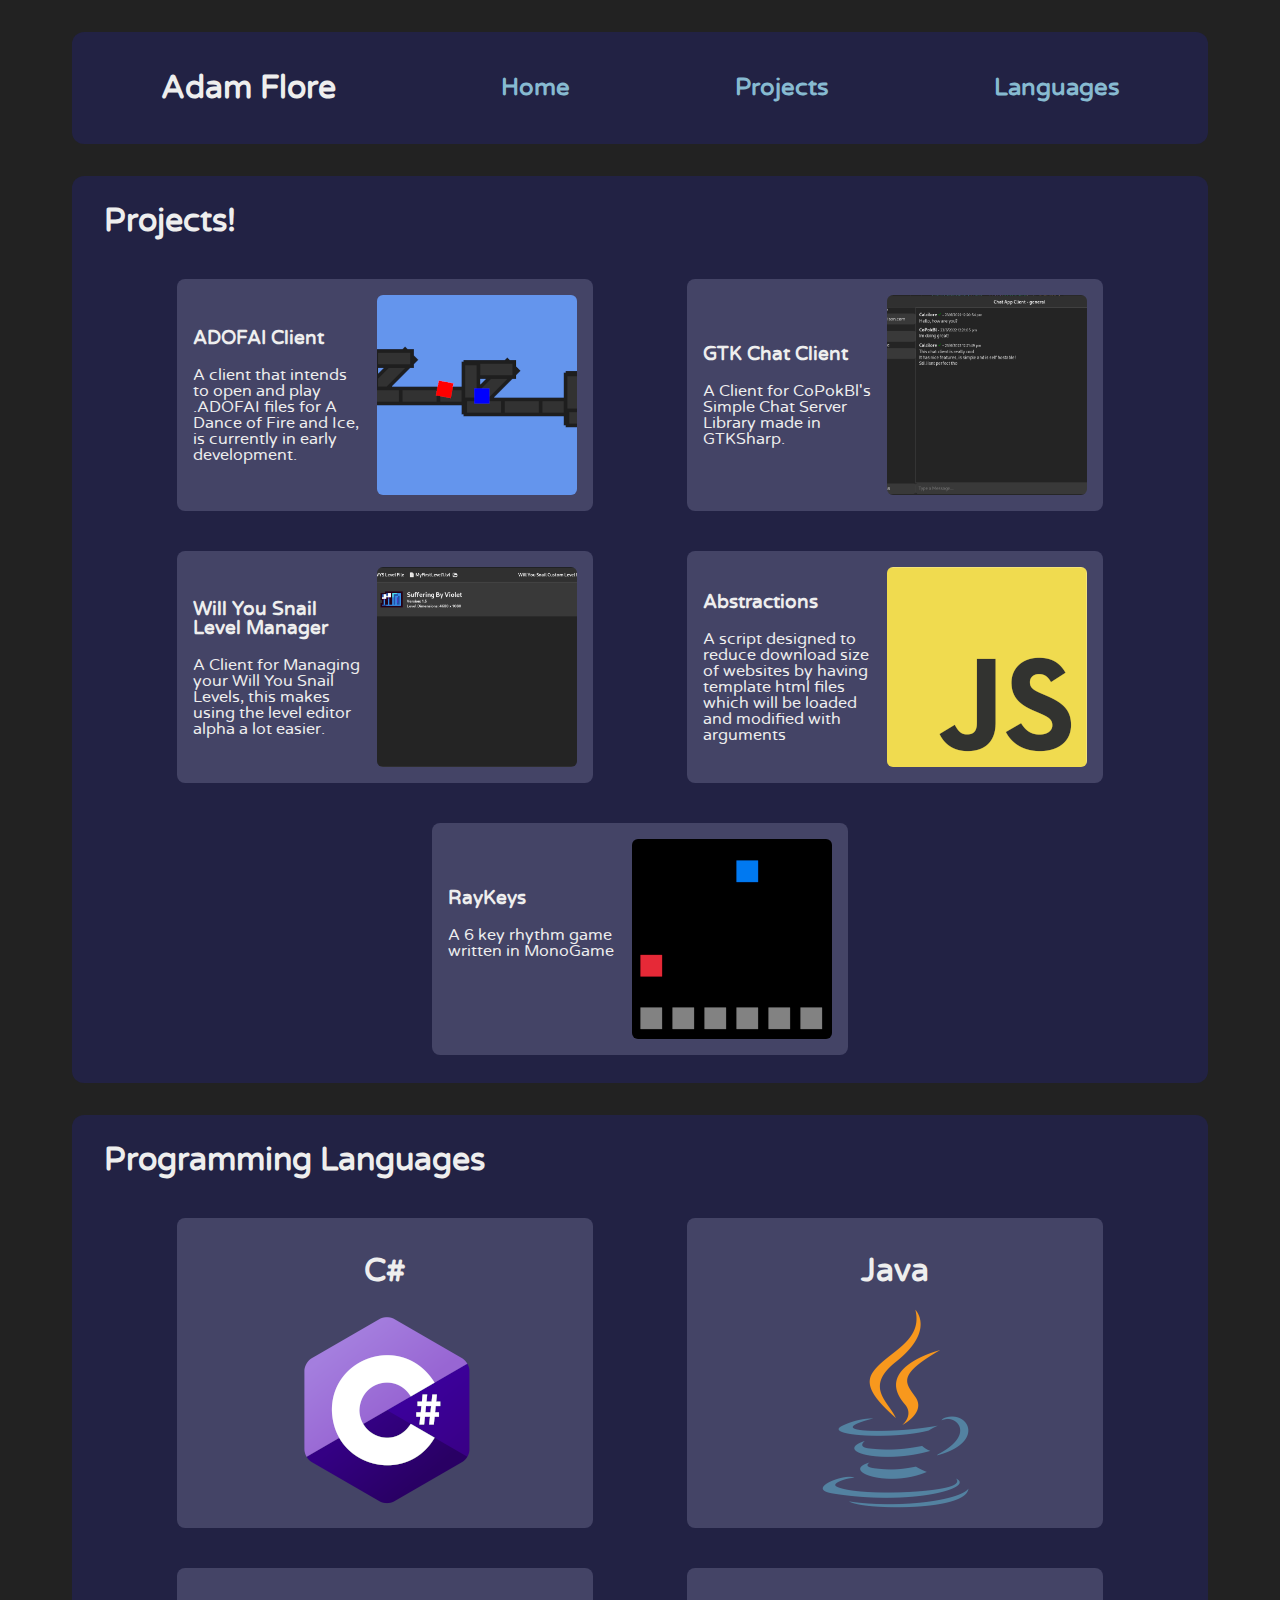
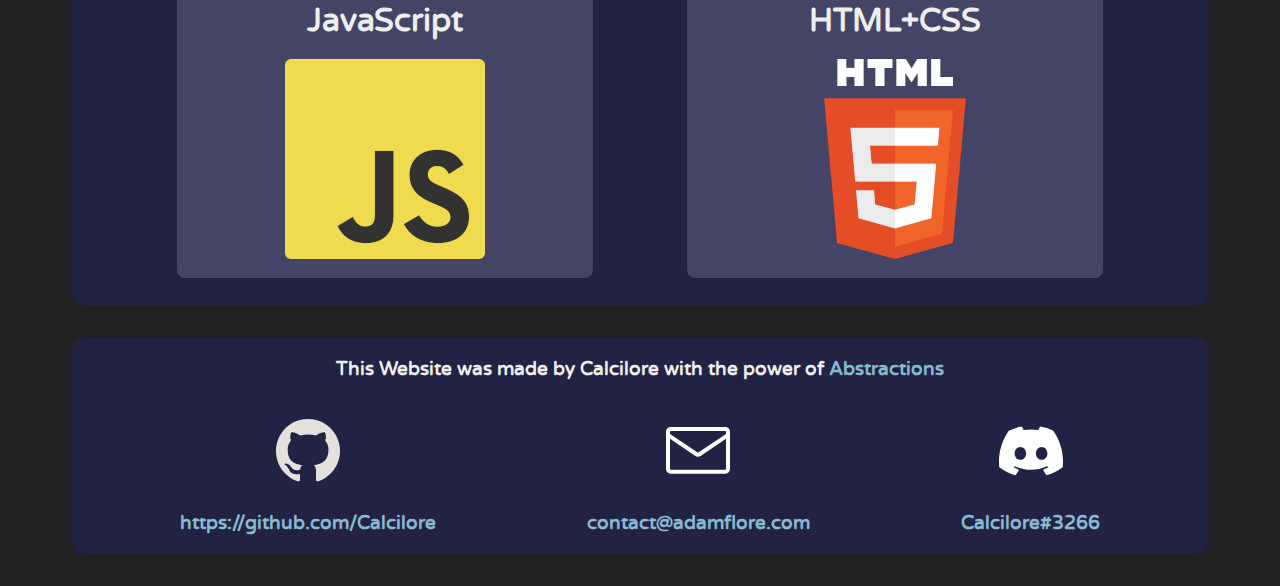
<file: index.html>
<!DOCTYPE html>
<html>
    <head>
        <link rel="stylesheet" href="/fonts/fontstyle.css">
        <link rel="stylesheet" href="style.css">
    </head>

    <body>
        <!-- Header -->
        <abs href="/abstractions/header.thtml"></abs>

        <!-- Programming Projects -->
        <div class="container" id="Projects">
            <h1>Projects!</h1>

            <div class="container-holder">
                <abs href="/abstractions/skill.thtml" title="ADOFAI Client" img="/images/AdofaiClient.png" link="https://github.com/Calcilore/AdofaiClient">
                    A client that intends to open and play .ADOFAI files for A Dance of Fire and Ice, is currently in early development.
                </abs>

                <abs href="/abstractions/skill.thtml" title="GTK Chat Client" img="/images/ChatClient.png" link="https://github.com/Calcilore/GTKChatClient">
                    A Client for CoPokBl's Simple Chat Server Library made in GTKSharp.
                </abs>

                <abs href="/abstractions/skill.thtml" title="Will You Snail Level Manager" img="/images/WYSLevelManager.png" link="https://github.com/Calcilore/WillYouSnailLevelManager">
                    A Client for Managing your Will You Snail Levels, this makes using the level editor alpha a lot easier.
                </abs>

                <abs href="/abstractions/skill.thtml" title="Abstractions" img="/images/Javascript.png" link="/projects/Abstractions/">
                    A script designed to reduce download size of websites by having template html files which will be loaded and modified with arguments
                </abs>

                <abs href="/abstractions/skill.thtml" title="RayKeys" img="/images/RayKeys.png" link="https://github.com/Calcilore/RayKeys">
                    A 6 key rhythm game written in MonoGame <br> <br> <br>
                </abs>
            </div>
        </div>

        <!-- The Languages I Know -->
        <div class="container" id="Languages">
            <h1>Programming Languages</h1>

            <div class="container-holder">
                <abs href="/abstractions/language.thtml" link="https://dotnet.microsoft.com/" lan="C#">CSharp</abs>
                <abs href="/abstractions/language.thtml" link="https://www.java.com/" lan="Java">Java</abs>
                <abs href="/abstractions/language.thtml" link="https://www.javascript.com/" lan="JavaScript">Javascript</abs>
                <abs href="/abstractions/language.thtml" link="https://www.w3.org/" lan="HTML+CSS">Html</abs>
            </div>
        </div>

        <!-- Footer -->
        <abs href="/abstractions/footer.thtml"></abs>
    </body>

    <script type="text/javascript" src="./abstractions.js"></script>
</html>
</file>
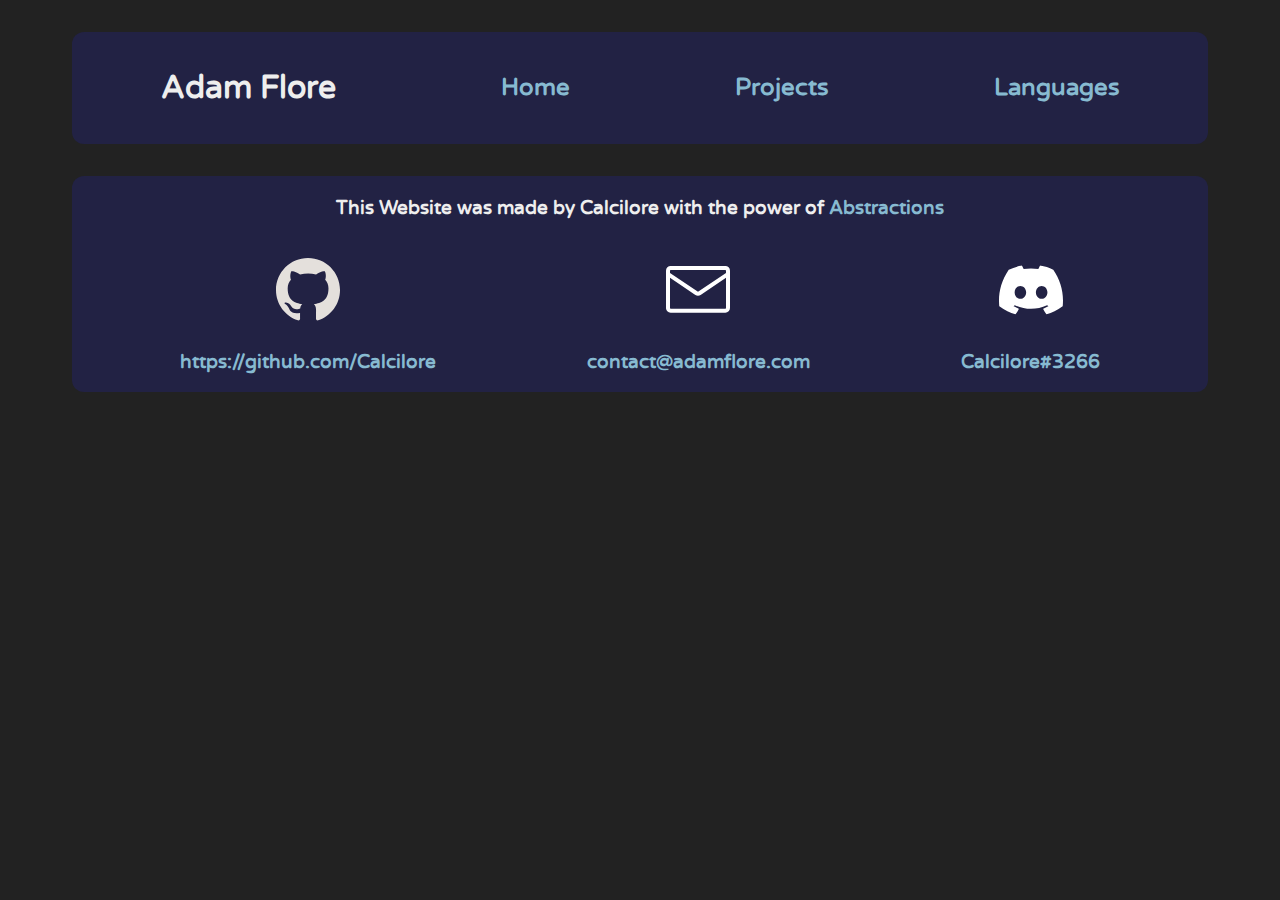
<file: projects/Abstractions/index.html>
<!DOCTYPE html>
<html>
    <head>
        <link rel="stylesheet" href="/fonts/fontstyle.css">
        <link rel="stylesheet" href="/style.css">
    </head>

    <body>
        <!-- Header -->
        <abs href="/abstractions/header.thtml"></abs>

        <!-- Footer -->
        <abs href="/abstractions/footer.thtml"></abs>
    </body>

    <script type="text/javascript" src="/abstractions.js"></script>
</html>
</file>
<file: fonts/fontstyle.css>
@font-face {
    font-family: 'varela_round';
    src: url('varelaround-regular-webfont.woff2') format('woff2'),
         url('varelaround-regular-webfont.woff') format('woff');
    font-weight: normal;
    font-style: normal;
}
</file>
<file: style.css>
html {
    font-family: 'varela_round', sans-serif;
    background-color: #222222;
    color: #eeeeee;
}

body {
    max-width: 1200px;
    margin: auto;
}

.container {
    background-color: #222244;
    border-radius: 12px;
    margin: 32px;
    padding: 32px;
    padding-top: 8px;
    padding-bottom: 8px;
}

.container-holder {
    display: flex;
    flex-grow: 2;
    flex-wrap: wrap;
    justify-content: space-evenly;
    align-items: stretch;
}

.container-item {
    background-color: #444466;
    border-radius: 8px;
    margin: 20px;
    padding: 16px;

    display: flex;
    justify-content: space-around;
    gap: 16px;
    align-items: center;
    width: 384px;
}

.container-item-link:link {
    color: #eeeeee;
    background-color: #444466;
    text-decoration: none;
}

.container-item-link:visited {
    color: #eeeeee;
    background-color: #444466;
    text-decoration: none;
}

.container-item-button:hover {
    background-color: #333355;
    color: #bbbbbb;
}

.container-item-button:active {
    background-color: #222233;
    color: #999999;
}

.header {
    height: 96px;
    padding-left: 6px;
    padding-right: 6px;
    
    align-items: center;
    display: flex;
    justify-content: space-around;
    justify-items: center;
}

.footer {
    height: 48px;
    
    align-items: center;
    display: flex;
    justify-content: space-around;
    justify-items: center;
}

.footer-link {
    display: flex; 
    flex-direction: column; 
    gap: 12px; 
    align-items: center;
}

.title {
    justify-self: right;
}

a:link {
    color: #87bad1;
    text-decoration: none;
}

a:visited {
    color: #5f808f;
    text-decoration: none;
}

a:hover {
    color: #5f808f;
    text-decoration: underline;
}

a:active {
    color: #26343a;
}
</file>
